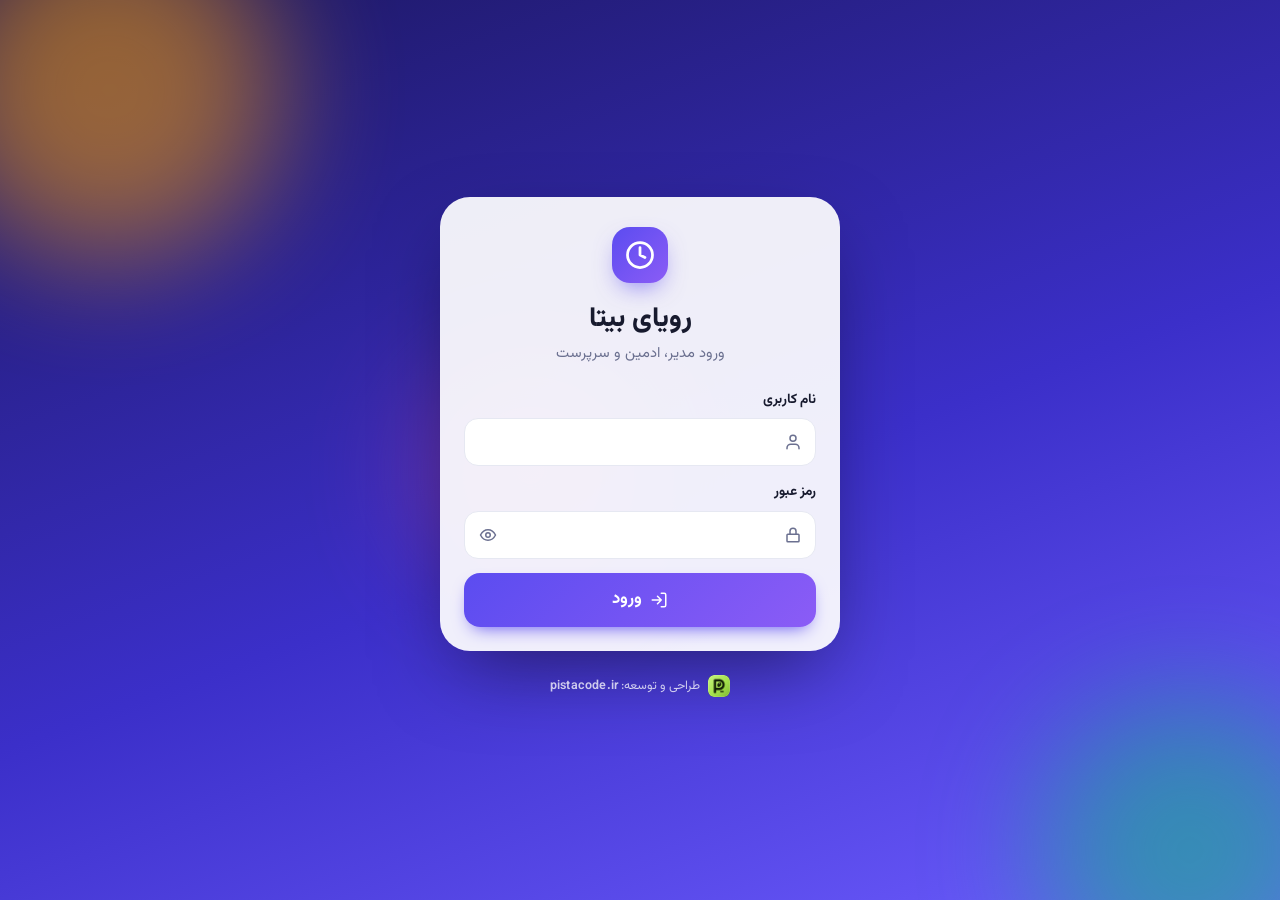
<file: index.html>
<!doctype html>
<html lang="fa" dir="rtl">
  <head>
    <meta charset="UTF-8" />
    <meta name="viewport" content="width=device-width, initial-scale=1, viewport-fit=cover" />
    <title>رویای بیتا | حضور، تولید و بهره‌وری</title>
    <meta name="description" content="ثبت ورود و خروج، عملیات تولید و گزارش بهره‌وری نیروها" />
    <meta name="theme-color" content="#3b2fc9" />
    <link rel="icon" type="image/png" href="/favicon.png" />
    <link rel="manifest" href="/manifest.webmanifest" />
    <link rel="apple-touch-icon" href="/apple-touch-icon.png" />
    <meta name="apple-mobile-web-app-capable" content="yes" />
    <meta name="mobile-web-app-capable" content="yes" />
    <meta name="apple-mobile-web-app-status-bar-style" content="black-translucent" />
    <meta name="apple-mobile-web-app-title" content="رویای بیتا" />
    <script type="module" crossorigin src="/assets/index-CL60F2N-.js"></script>
    <link rel="stylesheet" crossorigin href="/assets/index-Cofx-P7Y.css">
  </head>
  <body>
    <div id="root">
      <div id="boot" style="min-height:100vh;display:flex;flex-direction:column;align-items:center;justify-content:center;gap:14px;font-family:Tahoma,sans-serif;background:#f3f4fa;color:#171a2e;text-align:center;padding:24px">
        <div style="width:56px;height:56px;border-radius:18px;background:linear-gradient(135deg,#5b4cf0,#8b5cf6);display:grid;place-items:center">
          <svg width="30" height="30" viewBox="0 0 24 24" fill="none" stroke="#fff" stroke-width="2.2" stroke-linecap="round"><circle cx="12" cy="12" r="10"/><path d="M12 6v6l4 2"/></svg>
        </div>
        <b style="font-size:20px">رویای بیتا</b>
        <span id="boot-msg" style="color:#6b7090">در حال بارگذاری…</span>
        <pre id="boot-err" style="display:none;direction:ltr;max-width:90vw;white-space:pre-wrap;font-size:12px;background:#fde8e8;color:#b91c1c;padding:10px;border-radius:10px"></pre>
        <div id="boot-actions" style="display:none;gap:8px">
          <button onclick="location.reload()" style="font:inherit;padding:10px 18px;border:0;border-radius:12px;background:#5b4cf0;color:#fff;cursor:pointer">تلاش دوباره</button>
          <button onclick="bitaReset()" style="font:inherit;padding:10px 18px;border:0;border-radius:12px;background:#e6e8f2;color:#171a2e;cursor:pointer">پاک کردن حافظهٔ اپ</button>
        </div>
      </div>
    </div>
    <script>
      // Shown only while the app has not started. Helps tell a slow/blocked network from an error.
      window.bitaReset = async function () {
        try { localStorage.clear(); sessionStorage.clear() } catch (e) {}
        try { const r = await navigator.serviceWorker?.getRegistrations(); for (const x of r || []) await x.unregister() } catch (e) {}
        try { for (const k of await caches.keys()) await caches.delete(k) } catch (e) {}
        location.reload()
      }
      ;(function () {
        var show = function (msg, err) {
          var m = document.getElementById('boot-msg'); if (!m) return
          m.textContent = msg
          document.getElementById('boot-actions').style.display = 'flex'
          if (err) { var e = document.getElementById('boot-err'); e.style.display = 'block'; e.textContent = String(err).slice(0, 400) }
        }
        setTimeout(function () { show('بارگذاری طول کشید. احتمالاً اینترنت این دستگاه کند است یا github.io روی این شبکه باز نمی‌شود. با اینترنت دیگری (مثلاً اینترنت گوشی) امتحان کنید.') }, 12000)
        window.addEventListener('error', function (e) {
          var t = e.target
          if (t && (t.tagName === 'SCRIPT' || t.tagName === 'LINK')) show('یکی از فایل‌های اپ دریافت نشد. اینترنت را بررسی و دوباره تلاش کنید.', (t.src || t.href))
          else show('خطا در اجرای اپ', e.message)
        }, true)
      })()
    </script>
  </body>
</html>
</file>
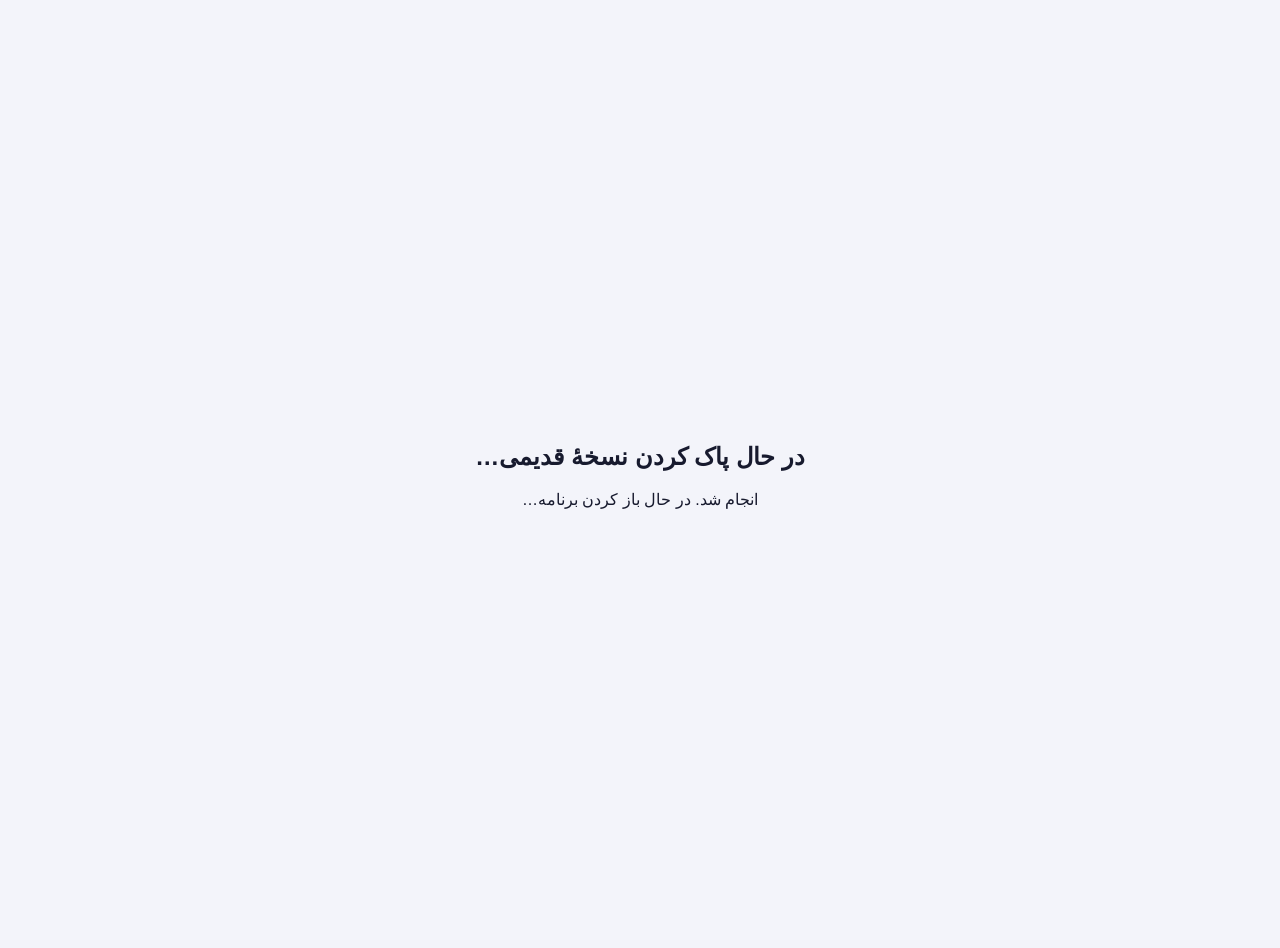
<file: reset.html>
<!doctype html>
<html lang="fa" dir="rtl">
<head>
<meta charset="utf-8"><meta name="viewport" content="width=device-width, initial-scale=1">
<title>رویای بیتا — به‌روزرسانی</title>
</head>
<body style="font-family:Tahoma,sans-serif;display:grid;place-items:center;min-height:100vh;margin:0;background:#f3f4fa;color:#171a2e;text-align:center;padding:24px">
<div>
  <h2>در حال پاک کردن نسخهٔ قدیمی…</h2>
  <p id="msg">چند ثانیه صبر کنید؛ بعد خودکار به برنامه می‌روید.</p>
</div>
<script>
(async function () {
  try { var r = await navigator.serviceWorker.getRegistrations(); for (var i = 0; i < r.length; i++) await r[i].unregister() } catch (e) {}
  try { var k = await caches.keys(); for (var j = 0; j < k.length; j++) await caches.delete(k[j]) } catch (e) {}
  document.getElementById('msg').textContent = 'انجام شد. در حال باز کردن برنامه…'
  setTimeout(function () { location.replace('/?r=' + Date.now()) }, 1200)
})()
</script>
</body>
</html>
</file>
<file: assets/index-Cofx-P7Y.css>
@font-face{font-family:Vazirmatn Variable;font-style:normal;font-display:swap;font-weight:100 900;src:url(/assets/vazirmatn-arabic-wght-normal-Cafbb7Zc.woff2)format("woff2-variations");unicode-range:U+6??,U+750-77F,U+870-88E,U+890-891,U+897-8E1,U+8E3-8FF,U+200C-200E,U+2010-2011,U+204F,U+2E41,U+FB50-FDFF,U+FE70-FE74,U+FE76-FEFC,U+102E0-102FB,U+10E60-10E7E,U+10EC2-10EC4,U+10EFC-10EFF,U+1EE00-1EE03,U+1EE05-1EE1F,U+1EE21-1EE22,U+1EE24,U+1EE27,U+1EE29-1EE32,U+1EE34-1EE37,U+1EE39,U+1EE3B,U+1EE42,U+1EE47,U+1EE49,U+1EE4B,U+1EE4D-1EE4F,U+1EE51-1EE52,U+1EE54,U+1EE57,U+1EE59,U+1EE5B,U+1EE5D,U+1EE5F,U+1EE61-1EE62,U+1EE64,U+1EE67-1EE6A,U+1EE6C-1EE72,U+1EE74-1EE77,U+1EE79-1EE7C,U+1EE7E,U+1EE80-1EE89,U+1EE8B-1EE9B,U+1EEA1-1EEA3,U+1EEA5-1EEA9,U+1EEAB-1EEBB,U+1EEF0-1EEF1}@font-face{font-family:Vazirmatn Variable;font-style:normal;font-display:swap;font-weight:100 900;src:url(/assets/vazirmatn-latin-ext-wght-normal-tDTa1Fj6.woff2)format("woff2-variations");unicode-range:U+100-2BA,U+2BD-2C5,U+2C7-2CC,U+2CE-2D7,U+2DD-2FF,U+304,U+308,U+329,U+1D00-1DBF,U+1E00-1E9F,U+1EF2-1EFF,U+2020,U+20A0-20AB,U+20AD-20C0,U+2113,U+2C60-2C7F,U+A720-A7FF}@font-face{font-family:Vazirmatn Variable;font-style:normal;font-display:swap;font-weight:100 900;src:url(/assets/vazirmatn-latin-wght-normal-BFexNX-K.woff2)format("woff2-variations");unicode-range:U+??,U+131,U+152-153,U+2BB-2BC,U+2C6,U+2DA,U+2DC,U+304,U+308,U+329,U+2000-206F,U+20AC,U+2122,U+2191,U+2193,U+2212,U+2215,U+FEFF,U+FFFD}:root{--font:"Vazirmatn Variable", Vazirmatn, Tahoma, system-ui, sans-serif;--bg:#f3f4fa;--surface:#fff;--soft:#f1f2f9;--line:#e6e8f2;--text:#171a2e;--muted:#6b7090;--brand:#5b4cf0;--brand-2:#8b5cf6;--brand-soft:#ecebff;--accent:#f59e0b;--good:#10b981;--good-soft:#e3f8f0;--warn:#f59e0b;--warn-soft:#fff4dc;--bad:#ef4444;--bad-soft:#fde8e8;--info:#0ea5e9;--radius:20px;--radius-sm:14px;--shadow:0 1px 2px #171a2e0a, 0 8px 24px -12px #171a2e1f;--shadow-lg:0 24px 60px -20px #281e7859;--nav-h:68px;--safe-b:env(safe-area-inset-bottom,0px);--lightningcss-light:initial;--lightningcss-dark: ;color-scheme:light}@media (prefers-color-scheme:dark){:root{--bg:#0d0f1c;--surface:#161a2c;--soft:#1d2236;--line:#262b42;--text:#eceefb;--muted:#9298b8;--brand-soft:#262356;--good-soft:#0f2f27;--warn-soft:#3a2c0c;--bad-soft:#3a1518;--shadow:0 1px 2px #0000004d, 0 10px 30px -14px #0009;--lightningcss-light: ;--lightningcss-dark:initial;color-scheme:dark}}*{box-sizing:border-box}html{-webkit-text-size-adjust:100%}body{font-family:var(--font);background:var(--bg);color:var(--text);-webkit-font-smoothing:antialiased;-webkit-tap-highlight-color:transparent;margin:0;font-size:15.5px;line-height:1.8}h1,h2,h3{margin:0;line-height:1.4}h1{font-size:1.45rem;font-weight:800}h2,h3{font-size:1.05rem;font-weight:750}p{margin:0}button{font:inherit;color:inherit;cursor:pointer;background:0 0;border:0}button:disabled{cursor:not-allowed}:focus-visible{outline:3px solid color-mix(in srgb, var(--brand) 45%, transparent);outline-offset:2px;border-radius:10px}.mono{font-variant-numeric:tabular-nums;font-feature-settings:"tnum"}.muted{color:var(--muted)}.small{font-size:.85rem}.center{text-align:center}.grow{flex:1;min-width:0}.ic{flex-shrink:0}.tone-good{color:var(--good)!important}.tone-bad{color:var(--bad)!important}.tone-warn{color:var(--warn)!important}.tone-info{color:var(--info)!important}.tone-muted{color:var(--muted)!important}em{font-style:normal;font-weight:650}.shell{min-height:100dvh}.main{padding-bottom:calc(var(--nav-h) + var(--safe-b) + 16px)}.view{animation:.35s cubic-bezier(.2,.8,.2,1) fade-up}.page{flex-direction:column;gap:16px;max-width:1080px;margin:0 auto;padding:16px;display:flex}.page-title{flex-wrap:wrap;justify-content:space-between;align-items:center;gap:12px;padding-top:4px;display:flex}.page-center{text-align:center;place-items:center;gap:14px;padding:60px 16px;display:grid}.page-center.full{align-content:center;min-height:100dvh}.intro{margin-top:-8px}.topbar{z-index:20;padding:calc(10px + env(safe-area-inset-top,0px)) 16px 10px;background:color-mix(in srgb, var(--bg) 82%, transparent);-webkit-backdrop-filter:saturate(1.6)blur(14px);justify-content:space-between;align-items:center;display:flex;position:sticky;top:0}.brand{align-items:center;gap:10px;font-size:1.15rem;display:flex}.logo{color:#fff;background:linear-gradient(135deg, var(--brand), var(--brand-2));width:56px;height:56px;box-shadow:0 10px 24px -8px color-mix(in srgb, var(--brand) 70%, transparent);border-radius:18px;place-items:center;display:grid}.logo.sm{border-radius:11px;width:34px;height:34px}.bottom-nav{inset-inline:0;z-index:30;height:calc(var(--nav-h) + var(--safe-b));padding:6px 6px var(--safe-b);background:color-mix(in srgb, var(--surface) 88%, transparent);-webkit-backdrop-filter:saturate(1.6)blur(16px);border-top:1px solid var(--line);justify-content:space-around;display:flex;position:fixed;bottom:0}.bottom-nav button{color:var(--muted);border-radius:14px;flex-direction:column;flex:1;justify-content:center;align-items:center;gap:2px;font-size:.72rem;font-weight:600;transition:color .2s;display:flex;position:relative}.bottom-nav button.on{color:var(--brand)}.bottom-nav button.on:before{content:"";background:var(--brand-soft);z-index:-1;border-radius:99px;width:46px;height:30px;animation:.3s cubic-bezier(.2,.9,.3,1.3) pop;position:absolute;top:4px}.side{display:none}@media (width>=900px){.shell{grid-template-columns:250px 1fr;display:grid}.side{background:var(--surface);border-inline-end:1px solid var(--line);flex-direction:column;gap:22px;height:100dvh;padding:22px 16px;display:flex;position:sticky;top:0}.side nav{flex-direction:column;flex:1;gap:4px;display:flex}.side nav button{color:var(--muted);text-align:start;border-radius:13px;align-items:center;gap:12px;padding:11px 14px;font-weight:600;transition:background .2s,color .2s;display:flex}.side nav button:hover{background:var(--soft);color:var(--text)}.side nav button.on{background:var(--brand-soft);color:var(--brand)}.side-user{border-top:1px solid var(--line);align-items:center;gap:10px;padding-top:14px;display:flex}.side-user>div:last-child{flex-direction:column;line-height:1.5;display:flex}.topbar,.bottom-nav{display:none}.main{padding-bottom:32px}.page{padding:28px 32px}}.hero{isolation:isolate;color:#fff;box-shadow:var(--shadow-lg);background:radial-gradient(120% 90% at 100% 0,#6d5cff 0%,#3b2fc9 45%,#1c1760 100%);border-radius:28px;padding:22px 20px 20px;position:relative;overflow:hidden}.hero-glow{z-index:-1;background:radial-gradient(circle,#ffba4973,#0000 65%);border-radius:50%;width:340px;height:340px;animation:9s ease-in-out infinite alternate drift;position:absolute;inset:auto -30% -60% auto}.hero-top{flex-wrap:wrap;justify-content:space-between;align-items:flex-start;gap:10px;display:flex}.hero-hello{font-size:1.15rem;font-weight:800}.hero-date{opacity:.78;font-size:.9rem}.hero-shift{background:#ffffff24;border:1px solid #ffffff2e;border-radius:99px;align-items:center;gap:6px;padding:4px 12px;font-size:.8rem;font-weight:600;display:inline-flex}.hero-clock{text-align:center;font-variant-numeric:tabular-nums;letter-spacing:.02em;text-shadow:0 6px 30px #00000040;direction:ltr;margin:14px 0 4px;font-size:clamp(3rem,15vw,4.4rem);font-weight:800}.hero-diff{text-align:center;opacity:.95;margin-bottom:18px;font-size:.95rem}.hero-diff b{font-weight:800}.hero-diff.is-bad b{color:#ffb4b4}.hero-diff.is-good b{color:#a7f3d0}.hero-row{flex-wrap:wrap;justify-content:center;gap:8px;margin-bottom:8px;display:flex}.chip-glass{background:#ffffff21;border:1px solid #ffffff29;border-radius:99px;padding:5px 14px;font-size:.85rem;font-weight:600}.chip-glass b{font-variant-numeric:tabular-nums}.chip-glass.tone-bad{background:#ef444433;color:#ffc2c2!important}.chip-glass.tone-good{background:#10b98133;color:#b4f5d9!important}.chip-glass.tone-info{color:#bae6fd!important}.hero-stats{grid-template-columns:1fr 1fr;gap:10px;margin:14px 0 16px;display:grid}.hero-stats>div{background:#00000029;border:1px solid #ffffff14;border-radius:16px;flex-direction:column;align-items:center;padding:10px;display:flex}.hero-stats span{opacity:.75;font-size:.78rem}.hero-stats b{direction:ltr;font-size:1.35rem}.hero-note{opacity:.9;justify-content:center;align-items:center;gap:6px;margin-top:10px;font-size:.9rem;display:flex}.punch{color:#fff;border-radius:22px;justify-content:center;align-items:center;gap:12px;width:100%;height:72px;font-size:1.25rem;font-weight:800;transition:transform .15s,box-shadow .2s,opacity .2s;display:flex}.punch:active:not(:disabled){transform:scale(.97)}.punch-in{background:linear-gradient(135deg,#22d3a0,#10b981 60%,#059669);animation:2.6s ease-in-out infinite breathe;box-shadow:0 14px 30px -10px #10b981cc,inset 0 1px #ffffff4d}.punch-out{background:#ffffff24;border:1.5px solid #ffffff4d;height:60px;font-size:1.05rem}.punch-out:not(:disabled):hover{background:#ffffff38}.punch:disabled{opacity:.6;animation:none}.section{flex-direction:column;gap:12px;display:flex}.section-head,.card-head{flex-wrap:wrap;justify-content:space-between;align-items:center;gap:10px;display:flex}.card{background:var(--surface);border-radius:var(--radius);box-shadow:var(--shadow);border:1px solid var(--line);flex-direction:column;gap:14px;padding:18px;display:flex}.banner{border-radius:var(--radius-sm);align-items:flex-start;gap:12px;padding:14px 16px;font-size:.92rem;display:flex}.banner small{opacity:.8;display:block}.banner-warn{background:var(--warn-soft);color:color-mix(in srgb, var(--warn) 70%, var(--text))}.banner-bad{background:var(--bad-soft);color:color-mix(in srgb, var(--bad) 70%, var(--text))}.stage-grid{grid-template-columns:repeat(auto-fill,minmax(150px,1fr));gap:10px;display:grid}.stage-tile{text-align:start;border-radius:var(--radius);background:var(--surface);border:1px solid var(--line);box-shadow:var(--shadow);flex-direction:column;align-items:flex-start;gap:6px;padding:16px;transition:transform .15s,box-shadow .2s,border-color .2s;display:flex;position:relative;overflow:hidden}.stage-tile:after{content:"";inset-inline-end:-30px;background:var(--c);opacity:.1;border-radius:50%;width:90px;height:90px;transition:transform .3s;position:absolute;top:-30px}.stage-tile:hover{border-color:var(--c)}.stage-tile:hover:after{transform:scale(1.5)}.stage-tile:active{transform:scale(.97)}.stage-tile b{font-size:1.05rem}.stage-tile small{color:var(--muted);font-size:.78rem;line-height:1.6}.stage-tile-ic{color:#fff;background:var(--c);width:38px;height:38px;box-shadow:0 8px 16px -8px var(--c);border-radius:12px;place-items:center;display:grid}.stage-tile-ic .ic{transform:scaleX(-1)}.op-live{border-radius:var(--radius);background:var(--surface);border:1.5px solid var(--c);box-shadow:var(--shadow);background-image:linear-gradient(180deg, color-mix(in srgb, var(--c) 9%, transparent), transparent 70%);flex-direction:column;gap:12px;padding:18px;display:flex}.op-live-head{align-items:center;gap:8px;display:flex}.op-live-head b{font-size:1.1rem}.op-live-head .muted{margin-inline-start:auto;font-size:.85rem}.op-dot{background:var(--c,var(--good));border-radius:50%;flex-shrink:0;width:10px;height:10px}.pulse{box-shadow:0 0 0 0 var(--c,var(--good));animation:1.6s infinite ping}.op-timer{text-align:center;color:var(--c);direction:ltr;font-size:3rem;font-weight:800;line-height:1.2}.op-meta{grid-template-columns:1fr 1fr;gap:10px;display:grid}.op-meta>div,.end-summary>div{background:var(--soft);border-radius:14px;flex-direction:column;padding:8px 12px;display:flex}.op-meta span,.end-summary span{color:var(--muted);font-size:.78rem}.op-meta b,.end-summary b{font-size:.95rem}.end-summary{grid-template-columns:1fr 1fr;gap:10px;margin-bottom:14px;display:grid}.end-summary b.mono{text-align:end;direction:ltr;font-size:1.25rem}.kpis{grid-template-columns:repeat(2,1fr);gap:10px;display:grid}@media (width>=700px){.kpis{grid-template-columns:repeat(auto-fit,minmax(150px,1fr))}}.kpi{background:var(--surface);border-radius:var(--radius);border:1px solid var(--line);box-shadow:var(--shadow);flex-direction:column;gap:2px;min-width:0;padding:14px 16px;display:flex}.kpi-top{align-items:center;gap:8px;display:flex}.kpi-ic{background:var(--brand-soft);width:28px;height:28px;color:var(--brand);border-radius:9px;place-items:center;display:grid}.kpi-label{color:var(--muted);font-size:.8rem;font-weight:600}.kpi-value{font-variant-numeric:tabular-nums;white-space:nowrap;text-overflow:ellipsis;font-size:1.55rem;font-weight:800;overflow:hidden}.kpi-sub{color:var(--muted);font-size:.75rem}.kpi-good .kpi-value{color:var(--good)}.kpi-good .kpi-ic{background:var(--good-soft);color:var(--good)}.kpi-warn .kpi-value{color:var(--warn)}.kpi-warn .kpi-ic{background:var(--warn-soft);color:var(--warn)}.kpi-bad .kpi-value{color:var(--bad)}.kpi-bad .kpi-ic{background:var(--bad-soft);color:var(--bad)}.timeline{background:var(--surface);border-radius:var(--radius);border:1px solid var(--line);box-shadow:var(--shadow);flex-direction:column;padding:6px 16px;display:flex}.tl-item{gap:12px;padding:10px 0;display:flex;position:relative}.tl-item+.tl-item{border-top:1px dashed var(--line)}.tl-dot{background:var(--c);width:12px;height:12px;box-shadow:0 0 0 4px color-mix(in srgb, var(--c) 18%, transparent);border-radius:50%;flex-shrink:0;margin-top:8px}.tl-main{flex:1;min-width:0}.tl-row{justify-content:space-between;align-items:center;gap:8px;display:flex}.tl-sub{color:var(--muted);font-variant-numeric:tabular-nums;font-size:.8rem}.badge{background:var(--soft);color:var(--muted);white-space:nowrap;font-variant-numeric:tabular-nums;border-radius:99px;align-items:center;padding:1px 10px;font-size:.78rem;font-weight:700;display:inline-flex}.badge-good{background:var(--good-soft);color:var(--good)}.badge-warn{background:var(--warn-soft);color:color-mix(in srgb, var(--warn) 80%, var(--text))}.badge-bad{background:var(--bad-soft);color:var(--bad)}.badge-brand{background:var(--brand-soft);color:var(--brand)}.chips{scrollbar-width:none;gap:6px;padding-bottom:2px;display:flex;overflow-x:auto}.chips::-webkit-scrollbar{display:none}.chip{white-space:nowrap;background:var(--soft);color:var(--muted);border-radius:99px;padding:6px 14px;font-size:.85rem;font-weight:600;transition:background .2s,color .2s}.chip.on{background:var(--brand);color:#fff;box-shadow:0 6px 14px -6px var(--brand)}.seg{background:var(--soft);border-radius:12px;padding:3px;display:inline-flex}.seg button{color:var(--muted);border-radius:9px;padding:4px 14px;font-size:.85rem;font-weight:600}.seg button.on{background:var(--surface);color:var(--text);box-shadow:var(--shadow)}.dot{vertical-align:middle;border-radius:50%;width:9px;height:9px;margin-inline-end:7px;display:inline-block}.btn{white-space:nowrap;border-radius:14px;justify-content:center;align-items:center;gap:8px;height:44px;padding:0 18px;font-size:.95rem;font-weight:700;transition:transform .12s,background .2s,opacity .2s,box-shadow .2s;display:inline-flex}.btn:active:not(:disabled){transform:scale(.97)}.btn:disabled{opacity:.55}.btn-primary{color:#fff;background:linear-gradient(135deg, var(--brand), var(--brand-2));box-shadow:0 8px 18px -8px var(--brand)}.btn-danger{color:#fff;background:linear-gradient(135deg, #f87171, var(--bad));box-shadow:0 8px 18px -8px var(--bad)}.btn-ghost{background:var(--soft);color:var(--text)}.btn-ghost:hover{background:color-mix(in srgb, var(--soft) 70%, var(--line))}.btn-ghost-danger{background:var(--bad-soft);color:var(--bad)}.btn-block{width:100%}.btn-lg{border-radius:16px;height:54px;font-size:1.05rem}.icon-btn{width:40px;height:40px;color:var(--muted);border-radius:12px;flex-shrink:0;place-items:center;display:grid}.icon-btn:hover{background:var(--soft);color:var(--text)}.row-gap{gap:10px;display:flex}.form{flex-direction:column;gap:14px;display:flex}.field{flex-direction:column;gap:6px;display:flex}.field-label{color:var(--text);font-size:.85rem;font-weight:700}.field-hint{color:var(--muted);font-size:.75rem}.input{width:100%;height:48px;font:inherit;color:var(--text);background:var(--soft);appearance:none;border:1.5px solid #0000;border-radius:14px;padding:0 14px;font-size:16px;transition:border-color .2s,background .2s}select.input{background-image:url("data:image/svg+xml,%3Csvg xmlns='http://www.w3.org/2000/svg' width='16' height='16' viewBox='0 0 24 24' fill='none' stroke='%236b7090' stroke-width='2.4' stroke-linecap='round'%3E%3Cpath d='m6 9 6 6 6-6'/%3E%3C/svg%3E");background-position:12px;background-repeat:no-repeat;padding-inline-end:36px}.input:focus{border-color:var(--brand);background:var(--surface);outline:none}.input[dir=ltr]{text-align:left}.input-num{height:56px;font-size:1.35rem;font-weight:700;text-align:center!important}.grid2{grid-template-columns:1fr 1fr;gap:10px;display:grid}.input-ic{position:relative}.input-ic>.ic{inset-inline-start:14px;color:var(--muted);pointer-events:none;position:absolute;top:50%;transform:translateY(-50%)}.input-ic .input{padding-inline-start:44px}.input-ic .eye{inset-inline-end:4px;position:absolute;top:4px}.form-err{color:var(--bad);background:var(--bad-soft);border-radius:12px;align-items:center;gap:6px;padding:8px 12px;font-size:.88rem;display:flex}.duration{grid-template-columns:1fr auto 1fr auto;align-items:center;gap:8px;display:grid}.duration span{color:var(--muted);font-size:.85rem}.swatches{flex-wrap:wrap;gap:8px;display:flex}.swatch{border-radius:11px;width:34px;height:34px;transition:transform .15s}.swatch.on{box-shadow:0 0 0 3px var(--surface), 0 0 0 5px currentColor;color:var(--text);transform:scale(1.08)}.toggle{color:var(--muted);cursor:pointer;align-items:center;gap:8px;width:fit-content;font-size:.88rem;display:inline-flex}.toggle input{width:18px;height:18px;accent-color:var(--brand)}.jdate{grid-template-columns:.8fr 1.4fr 1fr;gap:6px;display:grid}.jdate select{background:var(--soft);height:42px;font:inherit;color:var(--text);text-align:center;border:1.5px solid #0000;border-radius:12px;padding:0 8px;font-size:15px}.jdate select:focus{border-color:var(--brand);outline:none}.filters{gap:12px}.range{grid-template-columns:1fr;gap:10px;display:grid}.range>div{flex-direction:column;gap:4px;display:flex}@media (width>=640px){.range{grid-template-columns:1fr 1fr}}.eff-preview{background:var(--soft);border-radius:16px;flex-direction:column;align-items:center;margin-top:14px;padding:14px;display:flex}.eff-preview span{color:var(--muted);font-size:.85rem}.eff-preview b{font-variant-numeric:tabular-nums;font-size:2rem;font-weight:800}.eff-preview small{color:var(--muted)}.eff-preview.tone-good{background:var(--good-soft)}.eff-preview.tone-good b{color:var(--good)}.eff-preview.tone-warn{background:var(--warn-soft)}.eff-preview.tone-warn b{color:var(--warn)}.eff-preview.tone-bad{background:var(--bad-soft)}.eff-preview.tone-bad b{color:var(--bad)}.eff-preview.tone-good,.eff-preview.tone-bad,.eff-preview.tone-warn{color:inherit!important}.lead{margin-bottom:4px;font-size:1.05rem}.sheet-wrap{z-index:100;-webkit-backdrop-filter:blur(3px);backdrop-filter:blur(3px);background:#0a0c1e73;justify-content:center;align-items:flex-end;animation:.2s fade;display:flex;position:fixed;inset:0}.sheet{background:var(--surface);width:100%;max-width:520px;max-height:92dvh;padding-bottom:var(--safe-b);border-radius:26px 26px 0 0;flex-direction:column;animation:.32s cubic-bezier(.2,.9,.25,1) sheet-up;display:flex;box-shadow:0 -20px 50px -10px #0000004d}.sheet-grip{background:var(--line);border-radius:9px;width:42px;height:5px;margin:10px auto 0}.sheet-head{justify-content:space-between;align-items:center;padding:8px 18px 6px;display:flex}.sheet-body{padding:8px 18px 16px;overflow-y:auto}.sheet-foot{border-top:1px solid var(--line);padding:12px 18px 16px}@media (width>=640px){.sheet-wrap{align-items:center;padding:20px}.sheet{border-radius:26px;animation:.25s cubic-bezier(.2,.9,.25,1) pop-in}.sheet-grip{display:none}}.toasts{z-index:200;top:calc(12px + env(safe-area-inset-top,0px));pointer-events:none;flex-direction:column;align-items:center;gap:8px;padding:0 16px;display:flex;position:fixed;inset-inline:0}.toast{background:var(--text);color:var(--bg);border-radius:16px;align-items:center;gap:8px;max-width:480px;padding:10px 16px;font-size:.92rem;font-weight:600;animation:.35s cubic-bezier(.2,.9,.3,1.2) toast-in;display:flex;box-shadow:0 14px 30px -12px #00000073}.toast-good .ic{color:var(--good)}.toast-bad{background:var(--bad);color:#fff}.spinner{border:2.5px solid;opacity:.8;border-inline-end-color:#0000;border-radius:50%;animation:.7s linear infinite spin;display:inline-block}.empty{text-align:center;color:var(--muted);flex-direction:column;align-items:center;gap:6px;padding:40px 20px;display:flex}.empty-ic{background:var(--brand-soft);width:60px;height:60px;color:var(--brand);border-radius:20px;place-items:center;margin-bottom:6px;display:grid}.empty b{color:var(--text);font-size:1.05rem}.table-wrap{margin:0 -18px;padding:0 18px;overflow-x:auto}.table{border-collapse:collapse;white-space:nowrap;width:100%;font-size:.88rem}.table th{text-align:start;color:var(--muted);border-bottom:1px solid var(--line);padding:8px 10px;font-size:.78rem;font-weight:700}.table td{border-bottom:1px solid var(--line);font-variant-numeric:tabular-nums;padding:10px}.table tr:last-child td{border-bottom:0}.table tr.total td{background:var(--soft);font-weight:800}.table tr.total td:first-child{border-start-start-radius:12px;border-end-start-radius:12px}.table tr.total td:last-child{border-start-end-radius:12px;border-end-end-radius:12px}.table-sm td{padding:7px 8px}.table .note{white-space:normal}tr.clickable{cursor:pointer}tr.clickable:hover td{background:var(--soft)}.rank{color:#fff;background:linear-gradient(135deg,#fbbf24,#f59e0b);border-radius:8px;place-items:center;width:22px;height:22px;margin-inline-end:8px;font-size:.75rem;font-weight:800;display:inline-grid}.chart{width:100%;margin-inline:-6px}.chart .recharts-text{font-family:var(--font)}.tip{background:var(--surface);border:1px solid var(--line);box-shadow:var(--shadow);border-radius:14px;flex-direction:column;gap:2px;padding:10px 12px;font-size:.85rem;display:flex}.recharts-default-tooltip{font-family:var(--font);border-color:var(--line)!important;background:var(--surface)!important;border-radius:12px!important}.formula-note{color:var(--muted);text-align:center;font-size:.8rem;line-height:2}.days{flex-direction:column;gap:8px;display:flex}.day{background:var(--soft);border-radius:16px;transition:background .2s;overflow:hidden}.day.open{background:color-mix(in srgb, var(--brand-soft) 50%, var(--soft))}.day-head{text-align:start;justify-content:space-between;align-items:center;gap:10px;width:100%;padding:12px 14px;display:flex}.day-head>div:first-child{flex-direction:column;min-width:0;line-height:1.6;display:flex}.day-badges{flex-direction:column;align-items:flex-end;gap:4px;display:flex}.day-body{flex-direction:column;gap:10px;padding:0 14px 14px;animation:.25s fade;display:flex}.day-body .table-wrap{background:var(--surface);border-radius:12px;margin:0;padding:0}.att-line{background:var(--surface);border-radius:12px;flex-wrap:wrap;gap:6px 16px;padding:8px 12px;font-size:.86rem;display:flex}.att-line.big{background:var(--soft);font-size:.95rem}.badge-soft{background:var(--surface)}.list{flex-direction:column;gap:8px;display:flex}.list-item{background:var(--surface);border:1px solid var(--line);box-shadow:var(--shadow);text-align:start;border-radius:16px;align-items:center;gap:12px;width:100%;padding:12px 14px;display:flex}.card .list-item{box-shadow:none;background:var(--soft);border:0}.list-item>.grow{flex-direction:column;line-height:1.6;display:flex}.list-item.as-btn:hover{border-color:var(--brand)}.list-item.is-off{opacity:.55}.avatar{color:#fff;background:linear-gradient(135deg,#818cf8,#a78bfa);border-radius:14px;flex-shrink:0;place-items:center;width:42px;height:42px;font-size:1.05rem;font-weight:800;display:grid}.avatar.sm{border-radius:12px;width:36px;height:36px;font-size:.95rem}.avatar.xl{border-radius:24px;width:72px;height:72px;font-size:1.8rem}.stage-swatch{color:#fff;border-radius:14px;flex-shrink:0;place-items:center;width:42px;height:42px;display:grid}.stage-swatch.sm{border-radius:6px;width:12px;height:36px}.profile-card{border-radius:var(--radius);background:var(--surface);border:1px solid var(--line);box-shadow:var(--shadow);align-items:center;gap:16px;padding:20px;display:flex}.profile-card h1{font-size:1.25rem}.install p{color:var(--muted);font-size:.92rem}.live-grid{grid-template-columns:repeat(auto-fill,minmax(260px,1fr));gap:10px;display:grid}.live-card{border-radius:var(--radius);background:var(--surface);border:1px solid var(--line);box-shadow:var(--shadow);flex-direction:column;gap:10px;padding:14px;display:flex;position:relative;overflow:hidden}.live-card:before{content:"";background:var(--st);width:5px;position:absolute;inset-block:0;inset-inline-start:0}.live-card.st-working{--st:var(--good)}.live-card.st-idle{--st:var(--warn)}.live-card.st-left{--st:var(--muted)}.live-card.st-absent{--st:var(--line);opacity:.75}.live-head{align-items:center;gap:10px;display:flex}.live-head .grow{flex-direction:column;line-height:1.5;display:flex}.st-dot{background:var(--st);vertical-align:middle;border-radius:50%;width:7px;height:7px;margin-inline-end:6px;display:inline-block}.live-op{background:color-mix(in srgb, var(--c) 10%, var(--soft));border-radius:12px;align-items:center;gap:8px;padding:8px 12px;font-size:.9rem;font-weight:600;display:flex}.live-op b{color:var(--c);direction:ltr;margin-inline-start:auto}.live-foot{flex-wrap:wrap;gap:4px 8px;font-size:.82rem;display:flex}.login{flex-direction:column;justify-content:center;align-items:center;gap:18px;min-height:100dvh;padding:20px;display:flex;position:relative;overflow:hidden}.login-bg{z-index:0;background:linear-gradient(160deg,#1c1760,#3b2fc9 55%,#6d5cff);position:absolute;inset:0}.blob{filter:blur(60px);opacity:.55;border-radius:50%;animation:12s ease-in-out infinite alternate drift;position:absolute}.b1{top:-80px;background:#f59e0b;width:340px;height:340px;inset-inline-end:-60px}.b2{bottom:-100px;background:#10b981;width:300px;height:300px;animation-delay:-4s;inset-inline-start:-60px}.b3{top:40%;opacity:.35;background:#ec4899;width:220px;height:220px;animation-delay:-8s;inset-inline-start:50%}.login-card{z-index:1;background:color-mix(in srgb, var(--surface) 92%, transparent);-webkit-backdrop-filter:blur(20px);border-radius:30px;flex-direction:column;gap:14px;width:100%;max-width:400px;padding:30px 24px 24px;animation:.5s cubic-bezier(.2,.9,.25,1) pop-in;display:flex;position:relative;box-shadow:0 30px 80px -20px #00000080}.login-card .logo{margin:0 auto}.login-card .input{background:var(--surface);border-color:var(--line)}.login-card .input:focus{border-color:var(--brand)}.login-card h1{text-align:center;margin-top:4px;font-size:1.7rem}.login-card>p{text-align:center;margin-top:-12px;margin-bottom:6px;font-size:.92rem}@keyframes fade{0%{opacity:0}}@keyframes fade-up{0%{opacity:0;transform:translateY(8px)}}@keyframes sheet-up{0%{transform:translateY(100%)}}@keyframes pop-in{0%{opacity:0;transform:scale(.95)translateY(10px)}}@keyframes pop{0%{opacity:0;transform:scale(.6)}}@keyframes toast-in{0%{opacity:0;transform:translateY(-16px)scale(.95)}}@keyframes spin{to{transform:rotate(360deg)}}@keyframes ping{0%{box-shadow:0 0 0 0 color-mix(in srgb, var(--c,var(--good)) 60%, transparent)}to{box-shadow:0 0 0 10px #0000}}@keyframes breathe{50%{box-shadow:0 18px 40px -8px #10b981,inset 0 1px #ffffff4d}}@keyframes drift{to{transform:translate(-40px,30px)scale(1.15)}}.pulse-soft{animation:1.6s ease-in-out infinite breathe-s}@keyframes breathe-s{50%{transform:scale(1.06)}}@media (prefers-reduced-motion:reduce){*,:before,:after{transition:none!important;animation:none!important}}.btn-success{color:#fff;background:linear-gradient(135deg, #22d3a0, var(--good) 60%, #059669);box-shadow:0 8px 18px -8px var(--good)}.big-clock{color:var(--brand);direction:ltr;font-size:1.9rem;font-weight:800;line-height:1.2}.kpis-4{grid-template-columns:repeat(4,1fr)}.kpis-4 .kpi{padding:10px 12px}.kpis-4 .kpi-value{font-size:1.35rem}@media (width<=480px){.kpis-4 .kpi-label{font-size:.7rem}.kpis-4 .kpi-ic{display:none}}.search .input{background:var(--surface);border-color:var(--line)}.board{grid-template-columns:repeat(auto-fill,minmax(300px,1fr));gap:12px;display:grid}.wcard{border-radius:var(--radius);background:var(--surface);border:1px solid var(--line);box-shadow:var(--shadow);flex-direction:column;gap:10px;padding:14px;display:flex;position:relative;overflow:hidden}.wcard:before{content:"";background:var(--st);width:5px;position:absolute;inset-block:0;inset-inline-start:0}.wcard.st-working{--st:var(--good)}.wcard.st-idle{--st:var(--warn)}.wcard.st-absent{--st:var(--line)}.wcard.st-left{--st:var(--muted);opacity:.8}.wcard-head{align-items:center;gap:10px;display:flex}.wcard-head .grow{flex-direction:column;line-height:1.5;display:flex}.wcard-head b{font-size:1.05rem}.wcard-times{background:var(--soft);border-radius:12px;flex-wrap:wrap;gap:4px 14px;padding:6px 12px;font-size:.86rem;display:flex}.wcard .live-op small{font-size:.75rem}.wcard-ops summary{cursor:pointer;color:var(--muted);font-size:.85rem;font-weight:600;list-style:none}.wcard-ops summary:before{content:"▾ "}.wcard-ops[open] summary{margin-bottom:6px}.wop{border-top:1px dashed var(--line);align-items:center;gap:8px;padding:5px 0;font-size:.84rem;display:flex}.wop .mono{font-size:.78rem}.wcard-actions{align-items:center;gap:8px;margin-top:auto;display:flex}.wcard-actions .btn{height:50px;font-size:1rem}.done-note{align-items:center;gap:6px;padding:8px 0;display:inline-flex}.mini-warn{background:var(--warn-soft);color:color-mix(in srgb, var(--warn) 70%, var(--text));border-radius:10px;align-items:center;gap:6px;padding:5px 10px;font-size:.78rem;display:flex}.confirm-body{text-align:center;flex-direction:column;align-items:center;gap:6px;padding:8px 0 4px;display:flex}.confirm-body b{font-size:1.2rem}.confirm-time{color:var(--brand);direction:ltr;font-size:2.6rem;font-weight:800;line-height:1.3}.role-chip{background:var(--brand-soft);color:var(--brand);border-radius:99px;padding:1px 10px;font-size:.72rem;font-weight:700}.menu-wrap{position:relative}.menu{inset-inline-end:0;z-index:40;background:var(--surface);border:1px solid var(--line);min-width:190px;box-shadow:var(--shadow-lg);border-radius:16px;padding:6px;animation:.18s pop-in;position:absolute;top:calc(100% + 8px)}.menu button{text-align:start;border-radius:11px;align-items:center;gap:10px;width:100%;padding:10px 12px;font-size:.92rem;font-weight:600;display:flex}.menu button:hover{background:var(--soft)}.menu button.danger{color:var(--bad)}button.avatar{cursor:pointer}.flip{transform:scaleX(-1)}.datebar{flex-direction:row;align-items:center;gap:6px;padding:8px}.datebar-main{text-align:start;color:var(--text);border-radius:14px;flex:1;align-items:center;gap:12px;padding:6px 10px;display:flex}.datebar-main:hover{background:var(--soft)}.datebar-main .ic{color:var(--brand)}.datebar-main>div{flex-direction:column;line-height:1.5;display:flex}.datebar-main b{font-size:1.05rem}.jcal{flex-direction:column;gap:8px;display:flex}.jcal-head{justify-content:space-between;align-items:center;display:flex}.jcal-head b{font-size:1.1rem}.jcal-grid{grid-template-columns:repeat(7,1fr);gap:4px;display:grid}.jcal-wd{text-align:center;color:var(--muted);padding:4px 0;font-size:.78rem;font-weight:700}.jcal-day{aspect-ratio:1;font-variant-numeric:tabular-nums;background:var(--soft);border-radius:12px;place-items:center;font-weight:600;transition:background .15s;display:grid;position:relative}.jcal-day:hover:not(:disabled){background:var(--brand-soft)}.jcal-day.fri{color:var(--bad)}.jcal-day.today{box-shadow:inset 0 0 0 2px var(--brand)}.jcal-day.on{background:var(--brand);color:#fff}.jcal-day:disabled{opacity:.3}.jcal-dot{background:var(--good);border-radius:50%;width:5px;height:5px;position:absolute;bottom:5px}.jcal-day.on .jcal-dot{background:#fff}.jcal-today{color:var(--brand);align-self:center;padding:4px 12px;font-size:.9rem;font-weight:700}.entry-list{grid-template-columns:repeat(auto-fill,minmax(320px,1fr));gap:12px;display:grid}.erow{background:var(--surface);border:1px solid var(--line);border-radius:var(--radius);box-shadow:var(--shadow);flex-direction:column;gap:10px;padding:14px;display:flex;position:relative;overflow:hidden}.erow:before{content:"";background:var(--line);width:5px;position:absolute;inset-block:0;inset-inline-start:0}.erow.has:before{background:var(--good)}.erow-head{align-items:center;gap:10px;display:flex}.erow-head .grow{flex-direction:column;line-height:1.5;display:flex}.erow-head b{font-size:1.05rem}.erow-att{align-items:flex-end;gap:8px;display:flex}.erow-att label{color:var(--muted);flex-direction:column;flex:1;gap:2px;min-width:0;font-size:.78rem;font-weight:600;display:flex}.erow-save{flex-shrink:0;height:48px!important}.erow-diff{gap:12px;margin-top:-4px;font-size:.8rem;display:flex}.erow-jobs{background:var(--soft);text-align:start;color:var(--text);border-radius:14px;align-items:center;gap:10px;padding:10px 12px;font-size:.9rem;display:flex}.erow-jobs:hover{background:var(--brand-soft)}.erow-jobs>.ic{color:var(--brand)}.erow-cta{color:var(--brand);white-space:nowrap;align-items:center;gap:2px;font-size:.85rem;font-weight:700;display:inline-flex}.input.time{font-variant-numeric:tabular-nums;min-width:0;padding:0 6px;text-align:center!important}.picker{text-align:start;cursor:pointer;justify-content:space-between;align-items:center;gap:8px;display:flex}.picker>span{text-overflow:ellipsis;white-space:nowrap;overflow:hidden}.picker .ic{color:var(--muted);flex-shrink:0}.sticky-search{z-index:2;background:var(--surface);padding:4px 0 8px;position:sticky;top:-8px}.pick-list{flex-direction:column;gap:4px;display:flex}.pick-item{text-align:start;border-radius:12px;flex-direction:column;align-items:flex-start;gap:0;width:100%;padding:10px 12px;line-height:1.6;display:flex}.pick-item:hover{background:var(--soft)}.pick-item.on{background:var(--brand-soft);color:var(--brand)}.pick-group{color:var(--brand);padding:10px 12px 2px;font-size:.78rem;font-weight:800}.sub-head{color:var(--muted);margin:6px 0 8px;font-size:.82rem;font-weight:800}.jobs{flex-direction:column;gap:8px;margin-bottom:14px;display:flex}.job{background:var(--soft);border-radius:14px;align-items:center;gap:10px;padding:10px 12px;display:flex;position:relative}.job-bar{background:var(--c);border-radius:4px;align-self:stretch;width:4px}.job .grow{flex-direction:column;line-height:1.6;display:flex}.job-top{align-items:center;gap:8px;display:flex}.job-meta{flex-wrap:wrap;gap:4px 10px;font-size:.82rem;display:flex}.job-actions,.job-confirm{gap:2px;display:flex}.job-confirm .btn{height:36px;padding:0 12px}.op-search{height:40px;margin-bottom:6px}.op-chips{flex-wrap:wrap;gap:6px;display:flex}.op-chip{background:var(--soft);border:1.5px solid #0000;border-radius:99px;align-items:center;gap:6px;padding:7px 14px;font-size:.9rem;font-weight:600;transition:all .15s;display:inline-flex}.op-chip:hover{border-color:var(--c)}.op-chip.on{background:var(--c);color:#fff}.op-chip .dot{margin:0}.op-row{border:1.5px solid var(--c);background:color-mix(in srgb, var(--c) 6%, var(--surface));border-radius:16px;flex-direction:column;gap:8px;padding:10px 12px;animation:.25s fade-up;display:flex}.op-row-head{align-items:center;gap:8px;display:flex}.op-row-head b{flex:1}.op-row-head .icon-btn{width:32px;height:32px}.op-row-grid{grid-template-columns:1fr 1fr 1fr;gap:8px;display:grid}.op-row-grid label{color:var(--muted);flex-direction:column;gap:2px;min-width:0;font-size:.75rem;font-weight:600;display:flex}.op-row-grid .input-num{height:48px;font-size:1.1rem}.grid3{grid-template-columns:repeat(3,1fr);gap:10px;display:grid}@media (width<=640px){.filters-3{grid-template-columns:1fr}}.tabs{background:var(--surface);border:1px solid var(--line);scrollbar-width:none;border-radius:16px;gap:4px;padding:4px;display:flex;overflow-x:auto}.tabs button{color:var(--muted);white-space:nowrap;border-radius:12px;flex:1;justify-content:center;align-items:center;gap:6px;padding:8px 12px;font-size:.88rem;font-weight:700;display:inline-flex}.tabs button.on{background:var(--brand);color:#fff}.toolbar{flex-wrap:wrap;align-items:center;gap:10px;display:flex}.toolbar>.input-ic{flex:1;min-width:220px}.std-grid td{padding:6px}.std-input{width:90px;height:40px;font-weight:700;text-align:center!important}.std-input.dirty{border-color:var(--warn);background:var(--warn-soft)}tr.is-off{opacity:.5}.role-help{gap:8px}.role-help>div{gap:10px;font-size:.9rem;display:flex}.role-help b{min-width:56px;color:var(--brand)}.link-btn{color:var(--brand);align-self:flex-start;font-size:.88rem;font-weight:700}.chart-opts{flex-wrap:wrap;gap:8px;display:flex}.seg.sm button{padding:2px 10px;font-size:.8rem}.more summary{cursor:pointer;color:var(--brand);padding:4px 0;font-size:.9rem;font-weight:700}.table td.wrap{white-space:normal;min-width:180px}.matrix td,.matrix th{text-align:center}.matrix td:first-child,.matrix th:first-child{text-align:start}.heat-good{background:var(--good-soft);color:var(--good);font-weight:700}.heat-warn{background:var(--warn-soft);color:color-mix(in srgb, var(--warn) 75%, var(--text));font-weight:700}.heat-bad{background:var(--bad-soft);color:var(--bad);font-weight:700}.input.time{letter-spacing:.04em;font-size:1.15rem;font-weight:700}.input.time.is-bad{border-color:var(--bad);background:var(--bad-soft)}.crash{gap:10px;padding:24px}.crash-err{white-space:pre-wrap;background:var(--bad-soft);max-width:92vw;color:var(--bad);text-align:left;border-radius:12px;padding:10px 12px;font-size:12px}.kpi-info .kpi-value{color:var(--info)}.kpi-info .kpi-ic{background:color-mix(in srgb, var(--info) 14%, transparent);color:var(--info)}.hours-bar{flex-flow:wrap;justify-content:space-between;align-items:center;gap:10px;padding:12px 14px}.hours-items{color:var(--muted);flex-wrap:wrap;gap:6px 14px;font-size:.84rem;display:flex}.hours-items b{color:var(--text);margin-inline-end:4px;font-weight:700}.erow.draft{border-style:dashed}.erow.draft:before{background:var(--warn)}.erow-times{flex-direction:column;gap:6px;display:flex}.tpair{grid-template-columns:88px 1fr auto 1fr;align-items:center;gap:6px;display:grid}.tpair>span{color:var(--muted);font-size:.8rem;font-weight:700}.tpair>i{color:var(--muted);font-size:.78rem;font-style:normal}.tpair .input.time{height:40px;font-size:1rem}.erow-sum{margin-top:-2px}.erow-btns{align-items:center;gap:8px;display:flex}.erow-btns .btn{height:42px}.saved-note{color:var(--good);align-items:center;gap:4px;display:inline-flex}.sale-lines{flex-direction:column;gap:10px;display:flex}.sale-line{border:1px solid var(--line);background:var(--soft);border-radius:16px;flex-direction:column;gap:8px;padding:10px 12px;display:flex}.sale-line-head{justify-content:space-between;align-items:center;display:flex}.sale-line-head .icon-btn{width:30px;height:30px}.sale-line .picker{background:var(--surface)}.sale-total{background:var(--brand-soft);color:var(--brand);border-radius:14px;justify-content:space-between;align-items:center;padding:10px 14px;display:flex}.sale-total b{font-size:1.15rem}.day-head.static{cursor:default}.code-badge{background:var(--brand-soft);min-width:52px;height:42px;color:var(--brand);font-variant-numeric:tabular-nums;border-radius:12px;place-items:center;padding:0 8px;font-size:.9rem;font-weight:800;display:grid}.map-box{border:1px solid var(--line);background:var(--soft);z-index:0;border-radius:14px;place-items:center;width:100%;display:grid;overflow:hidden}.map-pin span{background:var(--brand);border:3px solid #fff;border-radius:50% 50% 50% 0;width:28px;height:28px;display:block;transform:rotate(-45deg);box-shadow:0 4px 10px #0000004d}.leaflet-container{font-family:var(--font)}.loc-row{gap:8px;margin-top:8px;display:flex}.loc-row .input{flex:1;height:44px}.loc-info{flex-wrap:wrap;align-items:center;gap:6px 14px;margin-top:6px;font-size:.86rem;display:flex}.loc-info a{color:var(--brand);font-weight:700}.textarea{resize:vertical;height:auto;padding:10px 14px;line-height:1.8}fieldset.plain{border:0;min-width:0;margin:0;padding:0}.hub{grid-template-columns:repeat(auto-fill,minmax(280px,1fr));gap:12px;display:grid}.hub-card{border-radius:var(--radius);background:var(--surface);border:1px solid var(--line);box-shadow:var(--shadow);text-align:start;align-items:center;gap:14px;padding:18px;transition:transform .15s,border-color .2s;display:flex}.hub-card:hover{border-color:var(--brand);transform:translateY(-2px)}.hub-card .grow{flex-direction:column;line-height:1.6;display:flex}.hub-card b{font-size:1.1rem}.hub-meta{color:var(--brand);font-weight:700}.hub-ic{color:#fff;background:linear-gradient(135deg, var(--brand), var(--brand-2));border-radius:16px;flex-shrink:0;place-items:center;width:54px;height:54px;display:grid}.perm-table{flex-direction:column;gap:10px;display:flex}.perm-group{border:1px solid var(--line);border-radius:14px;overflow:hidden}.perm-group-head{color:var(--brand);background:var(--brand-soft);padding:6px 12px;font-size:.78rem;font-weight:800}.perm-row{cursor:pointer;border-top:1px solid var(--line);justify-content:space-between;align-items:center;gap:10px;padding:9px 12px;font-size:.9rem;display:flex}.perm-row:first-of-type,.perm-group .perm-row:nth-child(2){border-top:0}.perm-row.on{background:color-mix(in srgb, var(--good) 6%, transparent)}.perm-quick{gap:14px;display:flex}.switch{appearance:none;background:var(--line);cursor:pointer;border-radius:99px;flex-shrink:0;width:42px;height:24px;transition:background .2s;position:relative}.switch:after{content:"";top:3px;background:#fff;border-radius:50%;width:18px;height:18px;transition:inset-inline-start .2s;position:absolute;inset-inline-start:3px;box-shadow:0 1px 3px #0000004d}.switch:checked{background:var(--good)}.switch:checked:after{inset-inline-start:21px}.switch:disabled{opacity:.6;cursor:default}.share{flex-direction:column;gap:12px;display:flex}.share-head{justify-content:space-between;font-size:.95rem;display:flex}.share-head span{font-variant-numeric:tabular-nums;font-weight:800}.share-bar{background:var(--soft);border-radius:99px;height:12px;margin:4px 0;overflow:hidden}.share-bar span{border-radius:99px;height:100%;display:block}.card-head>div:first-child{flex-direction:column;line-height:1.5;display:flex}.credit{color:var(--muted);border-radius:10px;align-items:center;gap:8px;padding:6px 8px;font-size:.78rem;text-decoration:none;transition:background .15s,color .15s;display:inline-flex}.credit img{border-radius:6px;flex:none;width:22px;height:22px}.credit b{letter-spacing:.2px;font-weight:600}.credit:hover{color:var(--text);background:var(--surface-2,#0000000a)}.side .credit{align-self:flex-start;margin-top:-12px}.credit-center{justify-content:center;margin:4px auto 0;display:flex}.credit-login{z-index:1;color:#ffffffbf;position:relative}.credit-login:hover{color:#fff;background:#ffffff1a}.tpair:has(>.icon-btn){grid-template-columns:88px 1fr auto 1fr 32px}.icon-btn.sm{width:32px;min-width:32px;height:32px}.add-break{align-items:center;gap:4px;margin-top:2px;display:inline-flex}.break-edit{border:1px solid var(--line);background:var(--soft);border-radius:14px;flex-direction:column;gap:8px;padding:12px;display:flex}.break-edit-top{align-items:center;gap:8px;display:flex}.break-edit-top .input{flex:1}.check{align-items:center;gap:8px;font-size:.88rem;display:flex}.check input{width:18px;height:18px;accent-color:var(--brand)}button.erow.op-person{text-align:start;color:var(--text);cursor:pointer}button.erow.op-person:hover{border-color:var(--brand)}.file-drop{text-align:center;border:2px dashed var(--line);background:var(--soft);cursor:pointer;color:var(--brand);border-radius:16px;flex-direction:column;align-items:center;gap:6px;padding:22px 16px;display:flex;position:relative}.file-drop b{color:var(--text)}.file-drop input{opacity:0;cursor:pointer;position:absolute;inset:0}.imp-inv{border:1px solid var(--line);border-radius:14px;flex-direction:column;gap:6px;padding:12px;display:flex}.imp-inv-head,.imp-inv-foot{flex-wrap:wrap;justify-content:space-between;align-items:center;gap:8px;display:flex}.imp-lines{flex-direction:column;gap:4px;margin:0;padding:0;font-size:.88rem;list-style:none;display:flex}.imp-lines li{background:var(--soft);border-radius:8px;justify-content:space-between;gap:8px;padding:6px 8px;display:flex}.imp-date{flex-direction:column;gap:2px;display:flex}.imp-res{border:1px solid var(--line);border-radius:12px;flex-direction:column;gap:2px;padding:10px 12px;display:flex}.imp-res.ok{border-color:var(--good)}.imp-res.bad{border-color:var(--bad)}.import-card .card-head{margin-bottom:0}.contacts{flex-direction:column;gap:8px;display:flex}.contact-row{grid-template-columns:1fr 1fr 40px;align-items:center;gap:6px;display:grid}.cell2{flex-direction:column;line-height:1.4;display:flex}.cell2 small{color:var(--muted);font-size:.75rem}.op-groups{margin-bottom:10px}.dash .kpis{margin-bottom:8px}.dash-grid{gap:16px;display:grid}@media (width>=900px){.dash-grid{grid-template-columns:repeat(2,minmax(0,1fr))}}.dash .card-head h2{align-items:center;gap:8px;display:flex}.support-links{flex-wrap:wrap;gap:8px;display:flex}.support-links .btn{align-items:center;gap:8px;text-decoration:none;display:inline-flex}.share-bar{direction:ltr}.backup-list{flex-direction:column;gap:10px;margin-bottom:10px;display:flex}.backup-item{border:1px solid var(--line);border-radius:14px;flex-wrap:wrap;align-items:center;gap:10px;padding:12px;display:flex}.backup-item .grow{flex-direction:column;align-items:flex-start;gap:4px;min-width:220px;display:flex}.std-input::placeholder{font-size:.68rem;font-weight:400}
</file>
